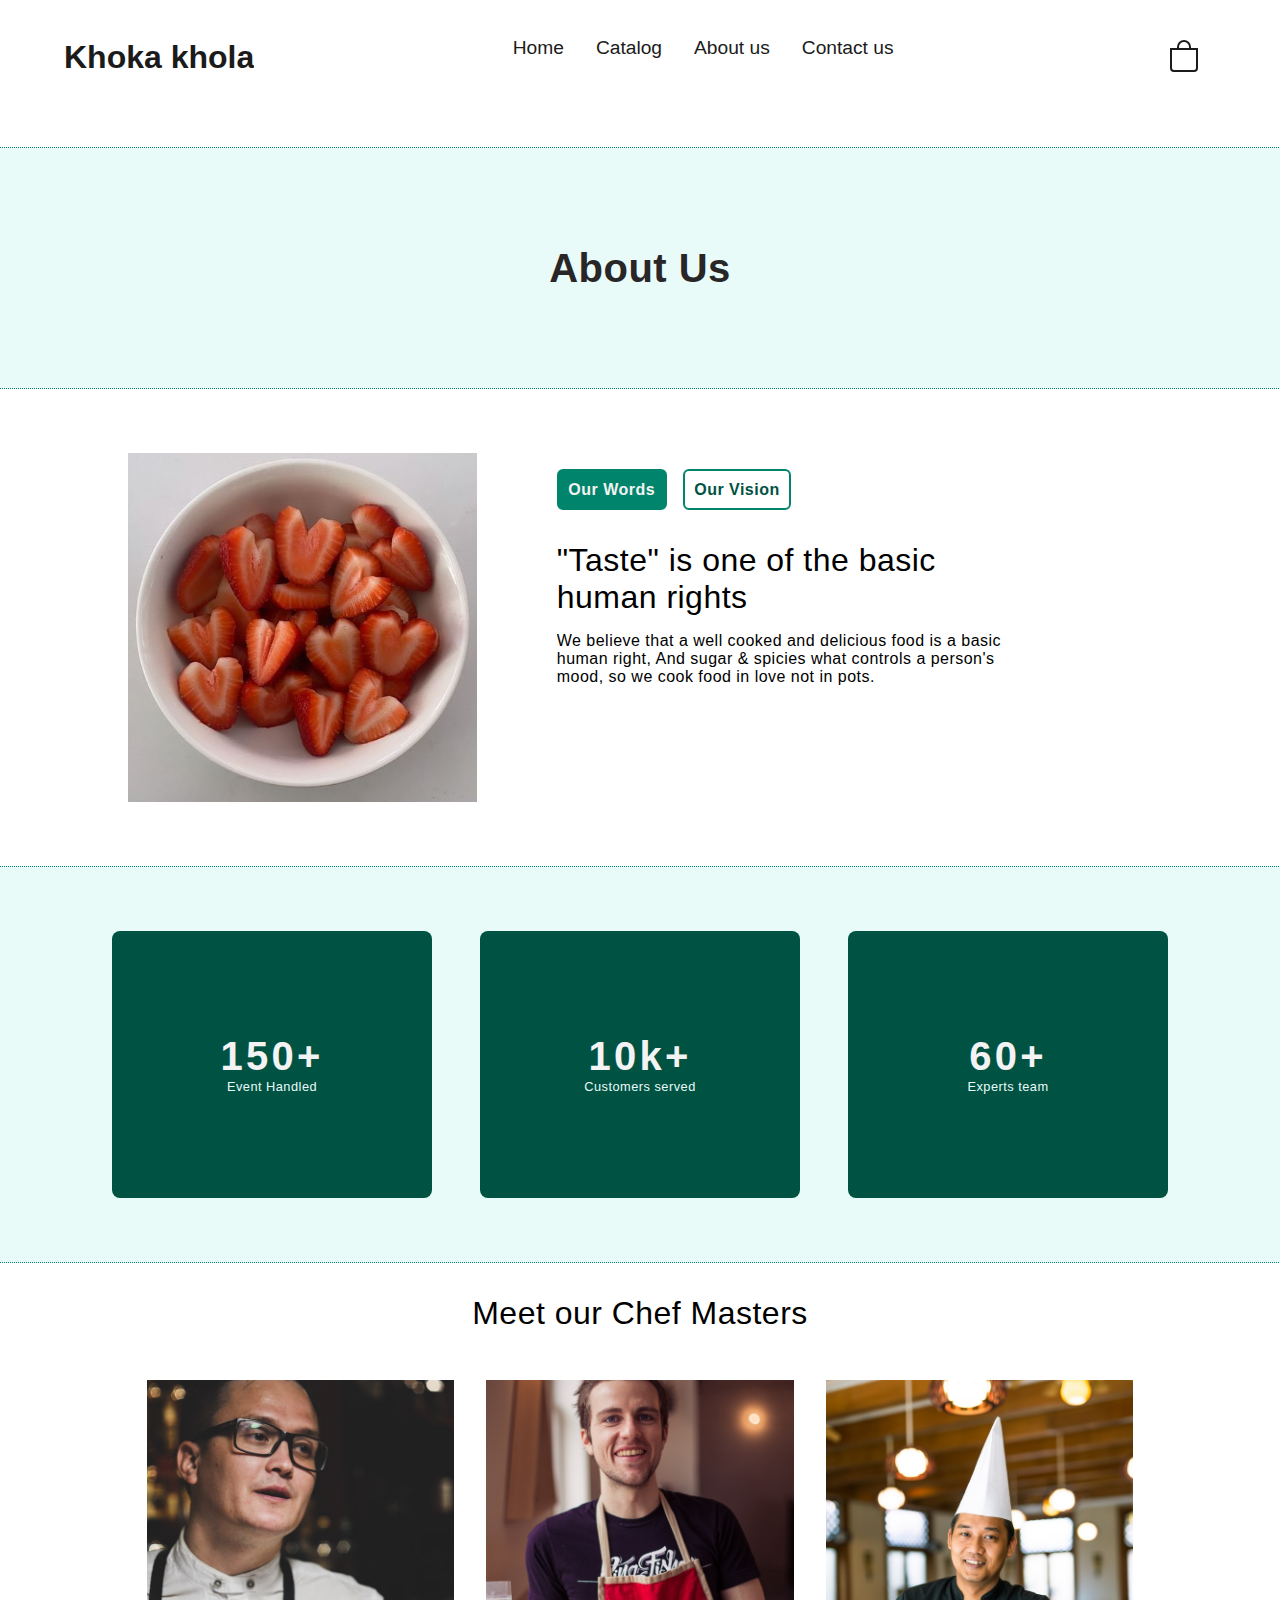
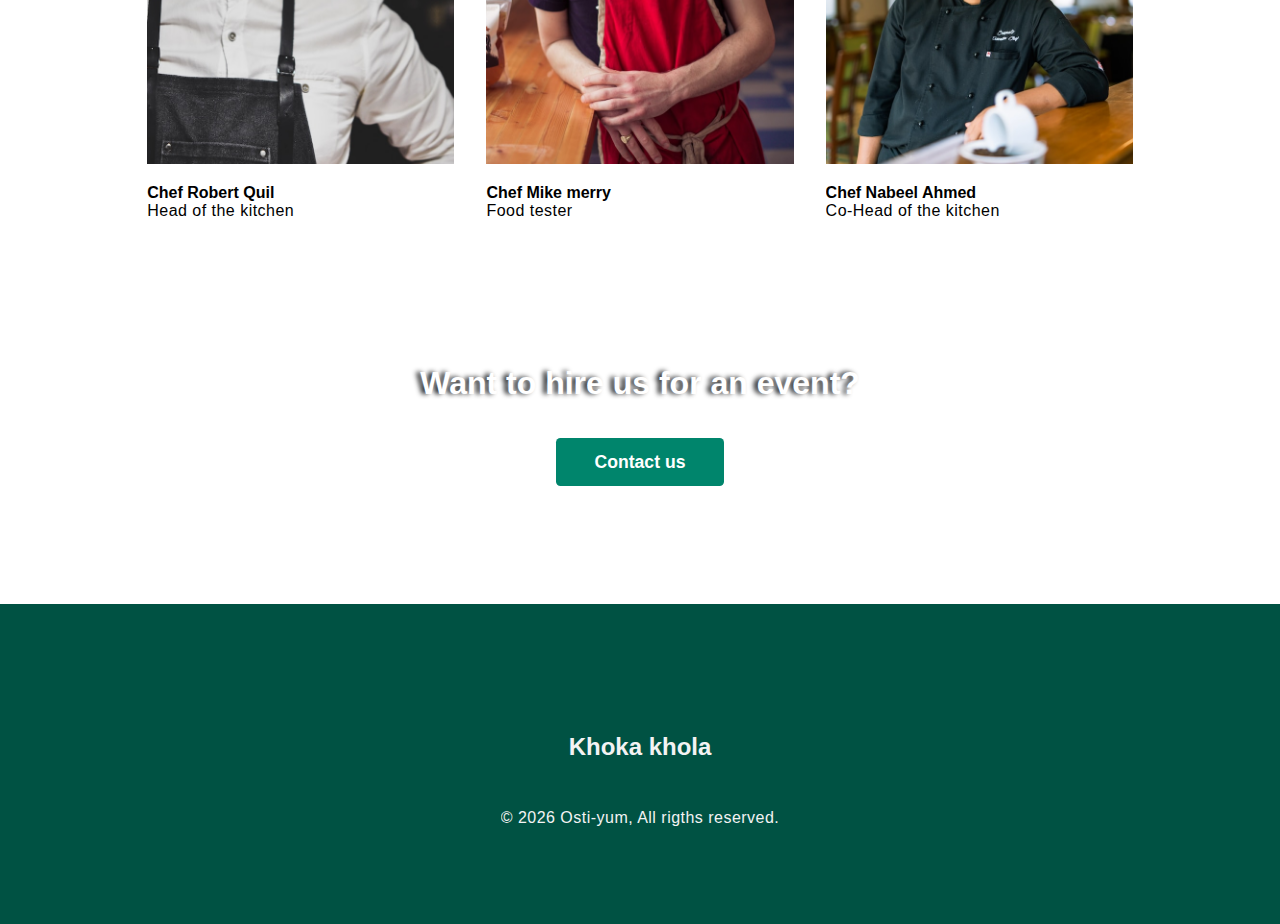
<file: Osti-yum-master/About-us/index.html>
<!DOCTYPE html>
<html lang="en">
<head>
    <meta property="og:image" content="https://osti-yum.netlify.app/src/assets/straberry-heats.jpeg">
    <meta charset="UTF-8">
    <meta name="viewport" content="width=device-width, initial-scale=1.0">
    <title>About us</title>
    <link rel="shortcut icon" href="src/assets/plate-love-food.png" type="image/x-icon">
    <meta name="description" content="Explore our menu where each dish is a tale of flavor, a journey into gastronomic pleasure, Illuminating each dish with expertise. How do we craft such savory delights? Through meticulous selection">
    <meta property="og:image" content="src/assets/straberry-heats.jpeg" />
    <!-- makes it add to home screen (on mobiles) -->
    <meta name='mobile-web-app-capable' content='yes'>
    <meta name='apple-mobile-web-app-capable' content='yes'>
        <link rel="stylesheet" href="../src/css/style.css">
    <link rel="stylesheet" href="../src/css/about-us.css">
    <script defer src="../src/js/script.js"></script>
</head>
<body>
    <nav>
        <a href="../" class="nav-heading">
            <h1>
                Khoka khola
            </h1>
        </a>
        
        <div id="nav-link" class="nav-links ">
            <ul>
                <li><a href="../">Home</a></li>
                <li><a href="../catalog/">Catalog</a></li>
                <li><a href="">About us</a></li>
                <li><a href="../contact-us/">Contact us</a></li>
            </ul>
            
        </div>
        
        <div class="cart">
            <button>
                <a href="../cart/" role="not_link" class="clr-black">
                    <svg xmlns="http://www.w3.org/2000/svg" width="2rem" fill="currentColor" class="bi bi-bag" viewBox="0 0 16 16">
                        <path d="M8 1a2.5 2.5 0 0 1 2.5 2.5V4h-5v-.5A2.5 2.5 0 0 1 8 1m3.5 3v-.5a3.5 3.5 0 1 0-7 0V4H1v10a2 2 0 0 0 2 2h10a2 2 0 0 0 2-2V4zM2 5h12v9a1 1 0 0 1-1 1H3a1 1 0 0 1-1-1z"/>
                    </svg>
                </a>
            </button>
            <div class="nav-toggler">
                <button id="open-nav">
                    <svg xmlns="http://www.w3.org/2000/svg" width="2.3rem" fill="currentColor" class="bi bi-list" viewBox="0 0 16 16">
                        <path fill-rule="evenodd" d="M2.5 12a.5.5 0 0 1 .5-.5h10a.5.5 0 0 1 0 1H3a.5.5 0 0 1-.5-.5m0-4a.5.5 0 0 1 .5-.5h10a.5.5 0 0 1 0 1H3a.5.5 0 0 1-.5-.5m0-4a.5.5 0 0 1 .5-.5h10a.5.5 0 0 1 0 1H3a.5.5 0 0 1-.5-.5"/>
                    </svg>
                </button>
            </div>
        </div>
        
    </nav>

    <section class="sec-about-us">
        <div role="box" class="banner">
                <h1>About Us</h1>
        </div>

        <div role="box" class="our-mission">
            <img src="../src/assets/straberry-heats.jpeg" alt="">
            <div class="content">
                <div class="detail-boxes">
                    <p class="detail filled">Our Words</p>
                    <p class="detail">Our Vision</p>
                </div>
                <div class="txt">
                    <h1 class="light-heading">"Taste" is one of the basic human rights</h1>
                    <p>We believe that a well cooked and delicious food is a basic human right, And sugar & spicies what controls a person's mood, so we cook food in love not in pots.</p>
                </div>
            </div>
        </div>

        <div class="achivements" role="box">
            <div class="achivement-con">
                <div class="achivement">
                    <h1>150+</h1>
                    <p>Event Handled</p>
                </div>
                <div class="achivement">
                    <h1>10k+</h1>
                    <p>Customers served</p>
                </div>
                <div class="achivement">
                    <h1>60+</h1>
                    <p>Experts team</p>
                </div>
            </div>
        </div>

        <div class="meet-our-team-con">
            <div class="meet-our-team">
                <h1 class="light-heading cen">Meet our Chef Masters</h1>

                <div class="chefs-con">
                    <div class="chefs">
                        <img src="../src/assets/chef-3.jpg" alt="" class="memeber-img">
                        <div class="chef-context">
                            <h4 class="chef-name">
                                Chef Robert Quil
                            </h4>
                            <p class="chef-position">
                                Head of the kitchen
                            </p>
                        </div>
                    </div>
                    <div class="chefs">
                        <img src="../src/assets/chef-1.jpg" alt="" class="memeber-img">
                        <div class="chef-context">
                            <h4 class="chef-name">
                                Chef Mike merry
                            </h4>
                            <p class="chef-position">
                                Food tester
                            </p>
                        </div>
                    </div>
                    <div class="chefs">
                        <img src="../src/assets/chef-2.jpg" alt="" class="memeber-img">
                        <div class="chef-context">
                            <h4 class="chef-name">
                                Chef Nabeel Ahmed
                            </h4>
                            <p class="chef-position">
                                Co-Head of the kitchen
                            </p>
                        </div>
                    </div>
                </div>
            </div>
        </div>

        <div class="cta-last-banner" role="box">
            <h1 class="cen">Want to hire us for an event?</h1>
            <a href="../Contact-us/">Contact us</a>
        </div>
    </section>

    <footer>
        <div class="ftr-container">
            <div class="ftr-title"><h2 class="ftr-heading">Khoka khola</h2></div>
            <div class="copyright">
                <p>© <span id="year"></span> Osti-yum, All rigths reserved.
                </p>
            </div>
        </div>
    </footer>

    <div id="notify_con"></div>
</body>
</html>
</file>
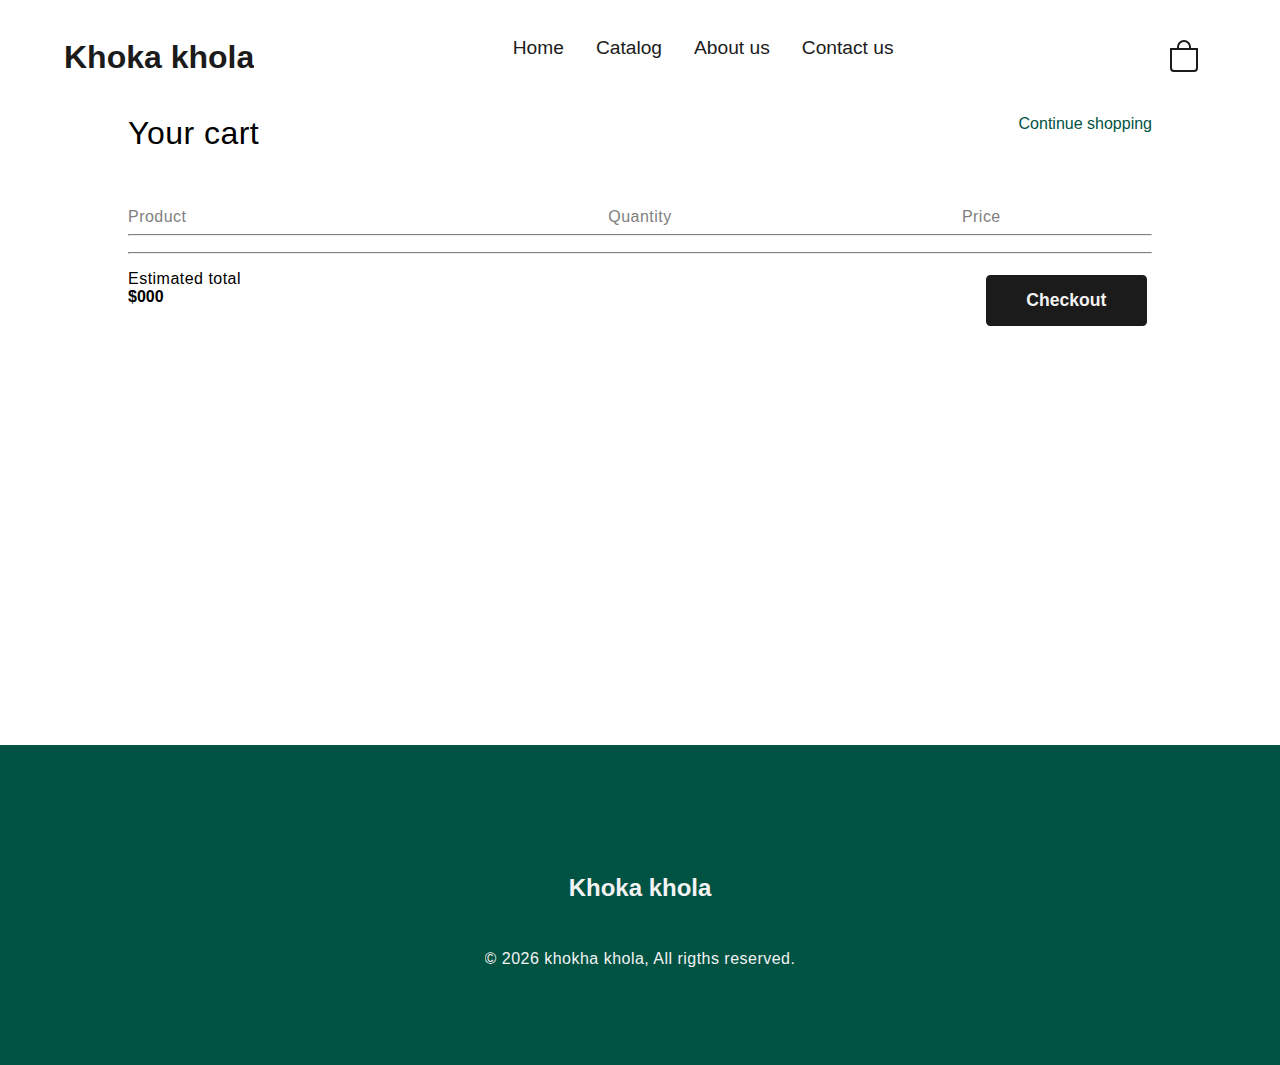
<file: Osti-yum-master/cart/index.html>
<!DOCTYPE html>
<html lang="en">
<head>
    <meta property="og:image" content="https://osti-yum.netlify.app/src/assets/straberry-heats.jpeg">
    <link rel="shortcut icon" href="src/assets/plate-love-food.png" type="image/x-icon">
    <meta name="description" content="Explore our menu where each dish is a tale of flavor, a journey into gastronomic pleasure, Illuminating each dish with expertise. How do we craft such savory delights? Through meticulous selection">
    <meta property="og:image" content="src/assets/straberry-heats.jpeg" />
    <!-- makes it add to home screen (on mobiles) -->
    <meta name='mobile-web-app-capable' content='yes'>
    <meta name='apple-mobile-web-app-capable' content='yes'>
        <meta charset="UTF-8">
    <meta name="viewport" content="width=device-width, initial-scale=1.0">
    <title>Cart</title>

    <link rel="stylesheet" href="../src/css/style.css">
    <link rel="stylesheet" href="../src/css/cart.css">

    <script defer src="../src/js/cart.js"></script>
    <script defer src="../src/js/script.js"></script>
</head>
<body>
    <nav>
        <a href="../" class="nav-heading">
            <h1>
                Khoka khola
            </h1>
        </a>
        
        <div id="nav-link" class="nav-links ">
            <ul>
                <li><a href="../">Home</a></li>
                <li><a href="../catalog/">Catalog</a></li>
                <li><a href="../About-us/">About us</a></li>
                <li><a href="../Contact-us/">Contact us</a></li>
            </ul>
            
        </div>
        
        <div class="cart">
            <button>
                <a href="" role="not_link" class="clr-black">
                    <svg xmlns="http://www.w3.org/2000/svg" width="2rem" fill="currentColor" class="bi bi-bag" viewBox="0 0 16 16">
                        <path d="M8 1a2.5 2.5 0 0 1 2.5 2.5V4h-5v-.5A2.5 2.5 0 0 1 8 1m3.5 3v-.5a3.5 3.5 0 1 0-7 0V4H1v10a2 2 0 0 0 2 2h10a2 2 0 0 0 2-2V4zM2 5h12v9a1 1 0 0 1-1 1H3a1 1 0 0 1-1-1z"/>
                    </svg>
                </a>
            </button>
            <div class="nav-toggler">
                <button id="open-nav">
                    <svg xmlns="http://www.w3.org/2000/svg" width="2.3rem" fill="currentColor" class="bi bi-list" viewBox="0 0 16 16">
                        <path fill-rule="evenodd" d="M2.5 12a.5.5 0 0 1 .5-.5h10a.5.5 0 0 1 0 1H3a.5.5 0 0 1-.5-.5m0-4a.5.5 0 0 1 .5-.5h10a.5.5 0 0 1 0 1H3a.5.5 0 0 1-.5-.5m0-4a.5.5 0 0 1 .5-.5h10a.5.5 0 0 1 0 1H3a.5.5 0 0 1-.5-.5"/>
                    </svg>
                </button>
            </div>
        </div>
        
    </nav>

    <section class="cart_sec">
        <div class="empty-cart none" id="empty_cart_sec">

        </div>

        <div class="cart-header-con"  id="product-cart">
            <div class="cart-header">
                <div class="heading">
                    <h1>Your cart</h1>

                    <a href="../catalog/">Continue shopping</a>
                </div>

                <div class="cart-table-header">
                    <div class="cart-table-column">
                        <p>Product</p> 
                    </div>

                    <div class="cart-table-column">
                        <p class="quantity-column">Quantity</p>
                    </div>

                    <div class="cart-table-column">
                        <p>Price</p>
                    </div>
                </div>
                <hr class="grey-line">
            </div>
            <div  class="products-con" id="products-con">

            </div>               
            <div class="cart-footer">
                <hr class="grey-line">

                <div class="cart-ftr-data">
                    
                    <div class="price">
                        <p>Estimated total</p>
                        <h4 id="total-price">$000</h4>
                    </div>
                    
                    <div class="check-out-btn">
                        <a href="../checkout/?src=cart" id="cart-checkout-btn">Checkout</a>
                    </div>
                </div>
            </div>
        </div>
    </section>

    <footer>
        <div class="ftr-container">
            <div class="ftr-title"><h2 class="ftr-heading">Khoka khola</h2></div>
            <div class="copyright">
                <p>© <span id="year"></span> khokha khola, All rigths reserved.
                </p>
            </div>
        </div>
    </footer>

    <div id="notify_con"></div>
</body>
</html>
</file>
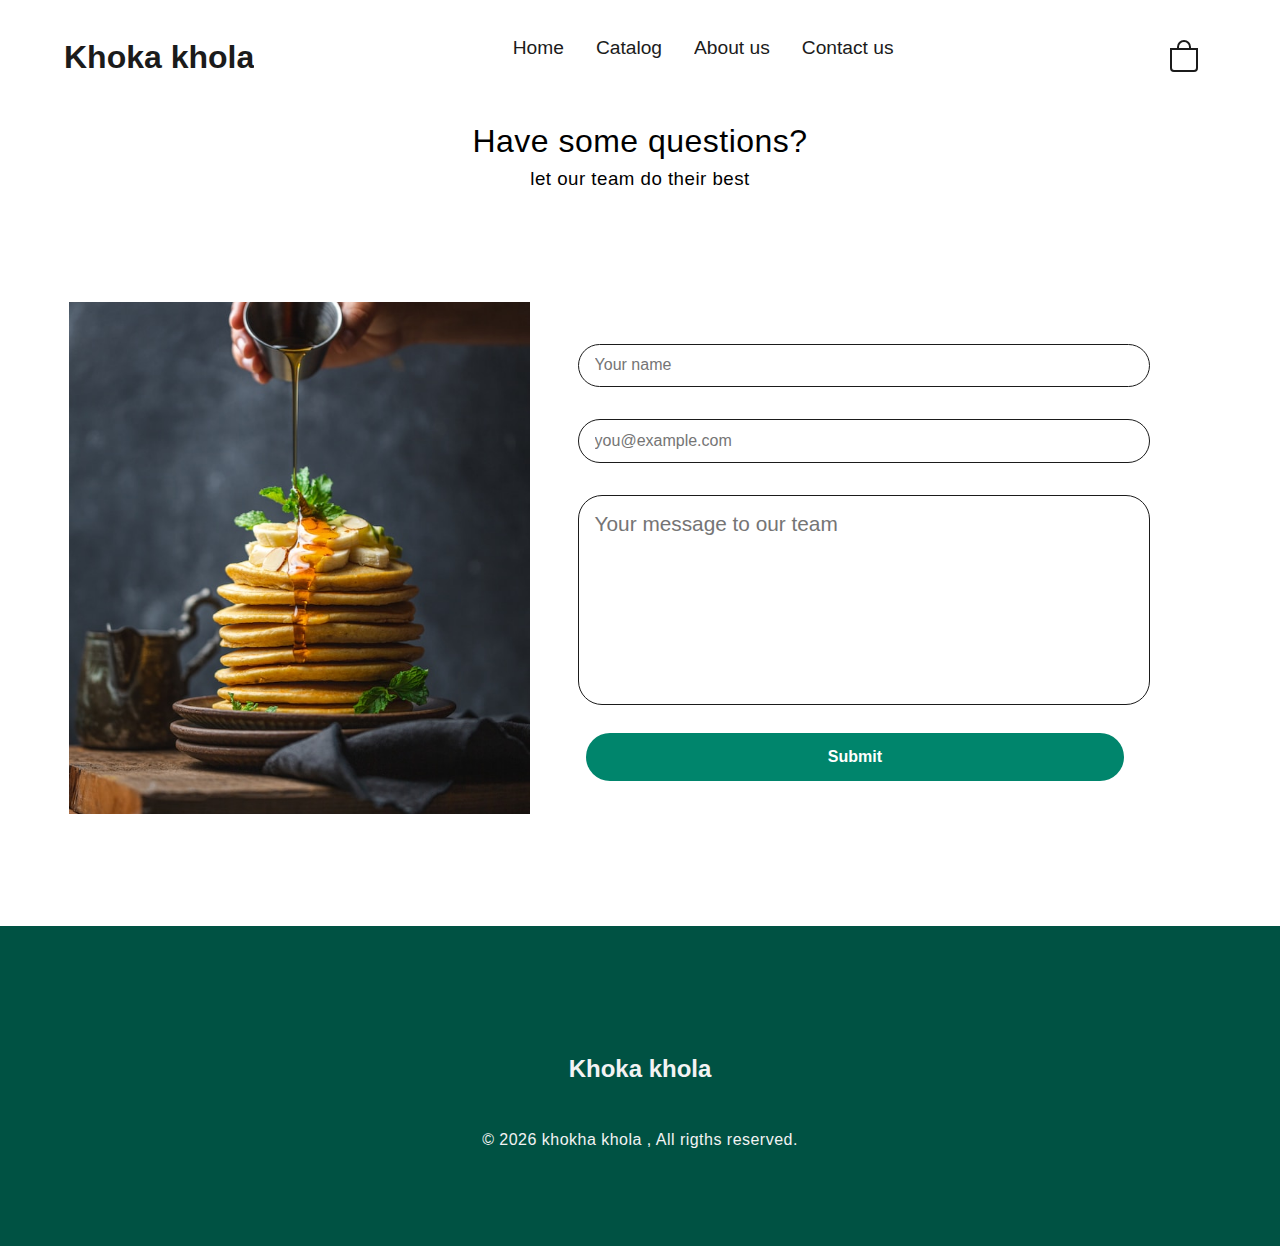
<file: Osti-yum-master/contact-us/index.html>
<!DOCTYPE html>
<html lang="en">
<head>
    <meta property="og:image" content="https://osti-yum.netlify.app/src/assets/straberry-heats.jpeg">
    <link rel="shortcut icon" href="src/assets/plate-love-food.png" type="image/x-icon">
    <meta name="description" content="Explore our menu where each dish is a tale of flavor, a journey into gastronomic pleasure, Illuminating each dish with expertise. How do we craft such savory delights? Through meticulous selection">
    <meta property="og:image" content="src/assets/straberry-heats.jpeg" />
    <!-- makes it add to home screen (on mobiles) -->
    <meta name='mobile-web-app-capable' content='yes'>
    <meta name='apple-mobile-web-app-capable' content='yes'>
    <meta charset="UTF-8">
    <meta name="viewport" content="width=device-width, initial-scale=1.0">
    <title>Contact us</title>

    <link rel="stylesheet" href="../src/css/style.css">
    <link rel="stylesheet" href="../src/css/contact-us.css">
    <script defer src="../src/js/script.js"></script>
    <script defer src="../src/js/contact-us.js"></script>
</head>
<body>
    <nav>
        <a href="../" class="nav-heading">
            <h1>
                Khoka khola
            </h1>
        </a>
        
        <div id="nav-link" class="nav-links ">
            <ul>
                <li><a href="../">Home</a></li>
                <li><a href="../catalog/">Catalog</a></li>
                <li><a href="../About-us/">About us</a></li>
                <li><a href="">Contact us</a></li>
            </ul>
            
        </div>
        
        <div class="cart">
            <button>
                <a href="../cart/" role="not_link" class="clr-black">
                    <svg xmlns="http://www.w3.org/2000/svg" width="2rem" fill="currentColor" class="bi bi-bag" viewBox="0 0 16 16">
                        <path d="M8 1a2.5 2.5 0 0 1 2.5 2.5V4h-5v-.5A2.5 2.5 0 0 1 8 1m3.5 3v-.5a3.5 3.5 0 1 0-7 0V4H1v10a2 2 0 0 0 2 2h10a2 2 0 0 0 2-2V4zM2 5h12v9a1 1 0 0 1-1 1H3a1 1 0 0 1-1-1z"/>
                    </svg>
                </a>
            </button>
            <div class="nav-toggler">
                <button id="open-nav">
                    <svg xmlns="http://www.w3.org/2000/svg" width="2.3rem" fill="currentColor" class="bi bi-list" viewBox="0 0 16 16">
                        <path fill-rule="evenodd" d="M2.5 12a.5.5 0 0 1 .5-.5h10a.5.5 0 0 1 0 1H3a.5.5 0 0 1-.5-.5m0-4a.5.5 0 0 1 .5-.5h10a.5.5 0 0 1 0 1H3a.5.5 0 0 1-.5-.5m0-4a.5.5 0 0 1 .5-.5h10a.5.5 0 0 1 0 1H3a.5.5 0 0 1-.5-.5"/>
                    </svg>
                </button>
            </div>
        </div>
        
    </nav>
        <div id="my-form-status"></div>
        <section class="contact-us-sec">
            <h1 class="light-heading cen">Have some questions?</h1>
            <h3 class="cen light-heading">let our team do their best</h3>
            <div class="container">
                <div class="img-con">
                    <img src="../src/assets/message-page-food.jpg" alt="">
                </div>
                <div class="inp-feilds">
                    <form action="https://api.web3forms.com/submit"
                    method="POST" id="form">
                        <input required placeholder="Your name" type="text" name="Name" id="name">
                        <input required placeholder="you@example.com" type="email" name="email" id="email">
                        <textarea required placeholder="Your message to our team" name="textarea" id="textarea" cols="30" rows="10"></textarea>

                        <input type="submit" value="Submit">
                    </form>
                </div>
            </div>

        </section>

        <button id="modal-con" class="">
            <div id="modal">
                <div class="modal-header">
                    <a id="x-close-modal">
                        <svg xmlns="http://www.w3.org/2000/svg" width="3rem"fill="currentColor" class="bi bi-x" viewBox="0 0 16 16">
                            <path d="M4.646 4.646a.5.5 0 0 1 .708 0L8 7.293l2.646-2.647a.5.5 0 0 1 .708.708L8.707 8l2.647 2.646a.5.5 0 0 1-.708.708L8 8.707l-2.646 2.647a.5.5 0 0 1-.708-.708L7.293 8 4.646 5.354a.5.5 0 0 1 0-.708"/>
                        </svg>
                    </a>
                </div>
                <div class="modal-content ">
                    <div class="modal-txt">
                        <h1 class="light-heading" id="modal-msg">Sent successfully</h1>
                    </div>
    
                    <div class="modal-figure">
                        <img id="modal-img" src="../src/assets/success-svgrepo-com.svg" alt="">
                    </div>
                </div>
            </div>

        </button>

    <footer>
        <div class="ftr-container">
            <div class="ftr-title"><h2 class="ftr-heading">Khoka khola</h2></div>
            <div class="copyright">
                <p>© <span id="year"></span> khokha khola , All rigths reserved.
                </p>
            </div>
        </div>
    </footer>

    <div id="notify_con"></div>
</body>
</html>
</file>
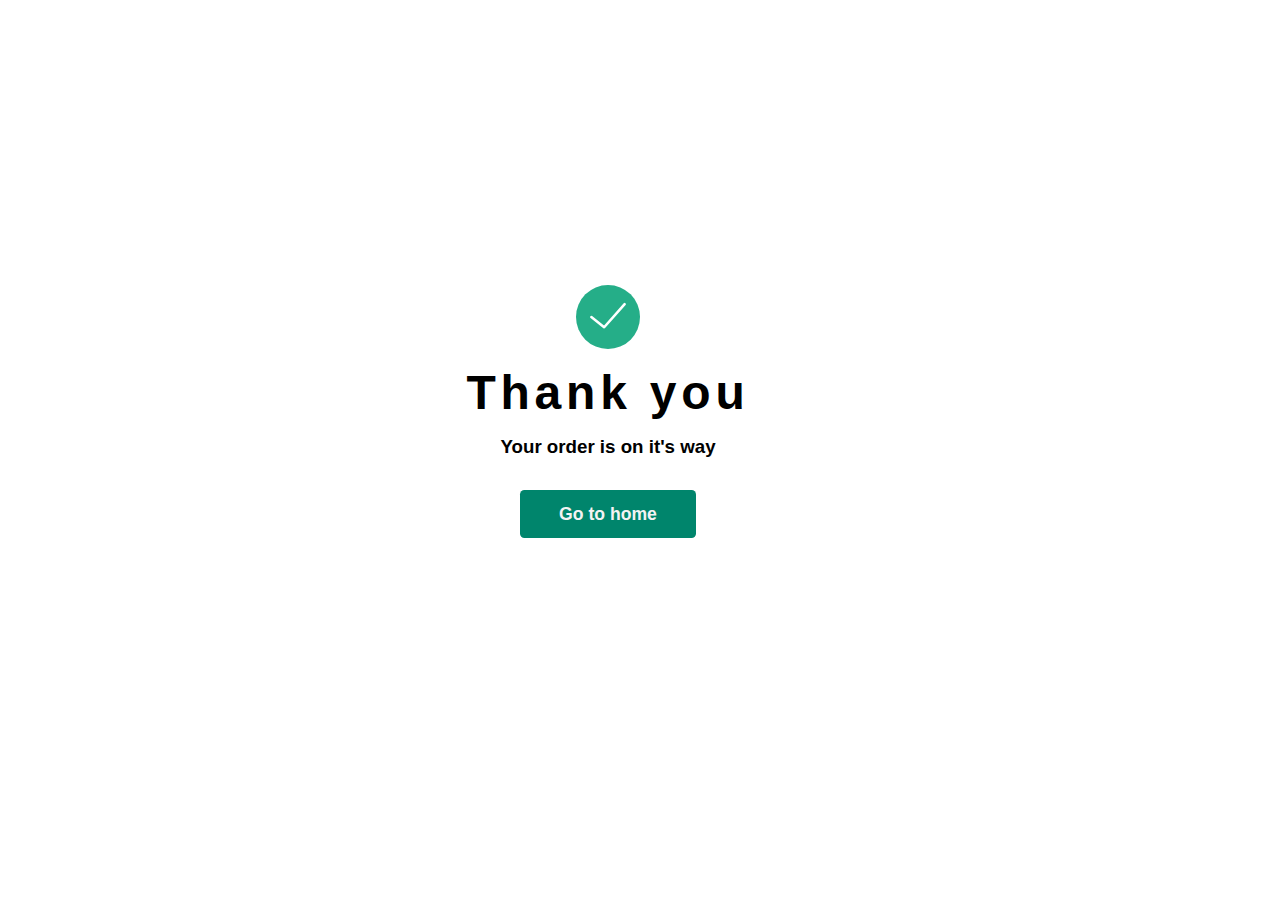
<file: Osti-yum-master/thankyou/index.html>
<!DOCTYPE html>
<html lang="en">
<head>
    <meta property="og:image" content="https://osti-yum.netlify.app/src/assets/straberry-heats.jpeg">
    <link rel="shortcut icon" href="src/assets/plate-love-food.png" type="image/x-icon">
<meta name="description" content="Explore our menu where each dish is a tale of flavor, a journey into gastronomic pleasure, Illuminating each dish with expertise. How do we craft such savory delights? Through meticulous selection">
<meta property="og:image" content="src/assets/straberry-heats.jpeg" />
<!-- makes it add to home screen (on mobiles) -->
<meta name='mobile-web-app-capable' content='yes'>
<meta name='apple-mobile-web-app-capable' content='yes'>
    <meta charset="UTF-8">
    <meta name="viewport" content="width=device-width, initial-scale=1.0">
    <title>Thank you for your purchase</title>
    <link rel="stylesheet" href="../src/css/thankyou.css">
    <link rel="stylesheet" href="../src/css/style.css">
</head>
<body>
    <div class="section">
        <div class="content-con">
            <div class="content">
                <img src="../src/assets/success-svgrepo-com.svg" alt="">
                <H1>Thank you</H1>    
                <h3>Your order is on it's way</h3>
                <a href="../">Go to home</a>
            </div>
        </div>
    </div>
</body>
</html>
</file>
<file: Osti-yum-master/src/css/style.css>
li {
  list-style-type: none;
}

* {
  max-width: 100vw !important;
  overflow-x: hidden !important;
  font-family: system-ui, -apple-system, BlinkMacSystemFont, "Segoe UI", Roboto, Oxygen, Ubuntu, Cantarell, "Open Sans", "Helvetica Neue", sans-serif;
}
* button {
  cursor: pointer;
}

.light-heading {
  font-weight: 400;
  letter-spacing: 0.03rem;
}

input::-webkit-outer-spin-button,
input::-webkit-inner-spin-button {
  -webkit-appearance: none;
  margin: 0;
}

a {
  text-decoration: none;
}

* {
  margin: 0;
  padding: 0;
  font-family: sans-serif;
  overflow-x: hidden;
  max-width: 100vw;
}

body {
  width: 100vw;
  max-width: 100vw;
  overflow-x: hidden;
  font-family: monospace;
}
body .notification-area {
  padding-top: 2rem;
  min-height: 4rem;
  width: 30%;
  min-width: 15rem;
  position: fixed;
  top: 10%;
  right: 0;
  display: flex;
  flex-direction: column;
  align-items: left;
  gap: 0.5rem;
}
body .notification-area .notification {
  display: flex;
  align-items: center;
  gap: 1rem;
  padding: 0.5rem 1rem;
  min-height: 4rem;
  border-radius: 6px;
  border-top-left-radius: 40px;
  border-bottom-left-radius: 40px;
  border: solid 2px #1b1b1b;
  background: hsl(169, 70%, 95%);
  box-shadow: rgba(0, 0, 0, 0.35) 0px 5px 15px;
}
body .notification-area .notification button {
  background: none;
  border: 1px solid #1b1b1b;
  font-size: 2rem;
  display: flex;
  align-items: center;
  border-radius: 50%;
}

.red-highlight {
  color: #A31308;
  font-weight: 550 !important;
  position: relative;
  text-decoration: underline;
}
.red-highlight::before {
  content: "Foodie-moodie Card";
  text-wrap: nowrap;
  text-align: left;
  overflow: hidden;
  color: white;
  min-height: 100%;
  width: 0; /* Set initial width to 0 */
  position: absolute;
  background: #A31308;
  transition: width 1s ease, background-color 0.5s ease;
}
.red-highlight:hover::before {
  width: 100%; /* Transition width to 100% on hover */
}

h1 {
  font-size: 2rem;
}

p {
  letter-spacing: 0.03rem;
  font-size: 1rem;
}

.cta-btn {
  display: flex;
  justify-content: space-between;
  flex-wrap: wrap;
}
.cta-btn button, .cta-btn a {
  border: none;
  padding: 0.75em 2.2em;
  border-radius: 0.25em;
  margin: 0.3rem;
  font-size: 1.1em;
  font-weight: 700;
  color: #1b1b1b;
  text-decoration: none;
}
.cta-btn button:first-child, .cta-btn a:first-child {
  text-decoration: none;
  background: hsl(169, 100%, 26%);
  color: white;
}
.cta-btn button:first-child:hover, .cta-btn a:first-child:hover {
  background: #005243;
}
.cta-btn button:first-child:focus, .cta-btn a:first-child:focus {
  outline: 0.125em solid #005243;
  outline-offset: 0.25em;
}
.cta-btn button:nth-child(2), .cta-btn a:nth-child(2) {
  background: none;
  border: 2px solid #1b1b1b;
}
.cta-btn button:nth-child(2):hover, .cta-btn a:nth-child(2):hover {
  background-color: #1b1b1b;
  color: #F3F3F3;
}
.cta-btn button:nth-child(2):active, .cta-btn a:nth-child(2):active {
  outline: 0.125em solid #1b1b1b;
  outline-offset: 0.25em;
}

.none {
  display: none !important;
}

a[role=not_link] {
  color: #1b1b1b;
  text-decoration: none;
}

.fixed-nav {
  z-index: 999;
  overflow: visible !important;
  position: fixed;
  top: 0;
  right: 0;
  left: 0;
  background: white;
}

nav {
  min-height: 2.6rem;
  max-width: 100vw;
  padding: 2.3rem 4rem;
  display: flex;
  width: 90vw;
  justify-content: space-between;
  transition: transform 0.5s ease;
}
nav .nav-heading {
  color: #1b1b1b;
  text-decoration: none;
  display: flex;
  align-items: center;
}
nav .nav-links ul {
  display: flex;
  flex-direction: row;
  gap: 2rem;
  align-items: center;
}
nav .nav-links ul button {
  display: none;
}
nav .nav-links ul a {
  text-decoration: none;
  color: #1b1b1b;
  font-size: 1.2rem;
}
nav .cart {
  display: flex;
  gap: 1.5rem;
  flex-direction: row;
  padding: 0 1rem;
}
nav .cart button {
  background: none;
  border: none;
}
nav .nav-toggler {
  display: none;
}

@media (max-width: 780px) {
  .nav-links {
    display: none;
  }
  .nav-links ul {
    z-index: 999;
    display: flex;
    flex-direction: column !important;
    position: fixed;
    top: 0;
    right: 0;
    padding: 24vh 0;
    min-height: 100vh !important;
    min-width: 25%;
    min-width: 15rem;
    align-items: center;
    background-color: hsl(169, 70%, 95%);
    box-shadow: rgba(0, 0, 0, 0.24) 0px 3px 8px;
  }
  .nav-links ul button {
    border: none;
    background: none;
    display: block !important;
    position: fixed;
    top: 5%;
    right: 5%;
  }
  .nav-toggler {
    display: flex !important;
    align-items: center;
    transform: translate(0);
    z-index: 999 !important;
  }
  nav {
    padding: 1.7rem;
  }
}
.visible-nav {
  display: block !important;
  z-index: 999;
}

.title-heading {
  margin: 3.5rem 0;
  font-size: 2rem;
  color: #005243;
}

.cen {
  text-align: center;
}

section {
  width: 100vw;
}

.sec-1 {
  min-height: 75vh !important;
  display: flex;
  align-items: center;
  overflow: hidden;
}
.sec-1 .txt {
  margin-left: 5%;
  width: 40%;
  display: flex;
  flex-direction: column;
  gap: 1rem;
  overflow: hidden;
  padding: 1rem;
}
.sec-1 .txt h1 {
  color: #005243;
}
.sec-1 .img-container {
  width: 60%;
  display: flex;
  justify-content: center;
  align-items: center;
}
.sec-1 .img-container img {
  width: 85%;
}

@media (max-width: 780px) {
  .sec-1 {
    justify-content: center;
    min-height: 100vh;
    flex-wrap: wrap;
  }
  .sec-1 .txt {
    width: 80%;
  }
  .sec-1 .img-container {
    width: 100%;
  }
  .sec-1 .img-container img {
    width: 90%;
  }
  .sec-3 .m-p-heading {
    margin: 4rem 1rem;
  }
  .sec-3 .container {
    width: 100%;
    width: 100%;
    flex-direction: column;
  }
  .sec-3 .container .textarea, .sec-3 .container .img {
    width: 80% !important;
  }
  .sec-3 .container .textarea h1, .sec-3 .container .img h1 {
    margin: 1rem 0;
  }
}
.sec-2 {
  min-height: 100vh;
  background: hsl(169, 70%, 95%);
}
.sec-2 .big-flex-group {
  display: flex;
  width: 100%;
  justify-content: space-evenly;
  flex-wrap: wrap;
}
.sec-2 .big-flex-group .product {
  background: none;
  border: none;
  text-align: left;
  margin: 3rem 0;
  width: 40%;
}
.sec-2 .big-flex-group .product .textarea h2, .sec-2 .big-flex-group .product .textarea p {
  margin: 1rem 0;
}
.sec-2 .big-flex-group .product img {
  width: 100%;
  object-fit: cover;
}

@media (max-width: 570px) {
  .sec-2 .product {
    width: 90vw !important;
  }
  .cta-btn button {
    padding: 0.75em 2em !important;
  }
}
.sec-3 {
  min-height: 100vh;
}
.sec-3 .container {
  display: flex;
  width: 100%;
  justify-content: center;
  align-items: center;
  padding-top: 8rem;
}
.sec-3 .container .textarea {
  min-height: 80%;
  width: 40%;
  display: flex;
  flex-direction: column;
  justify-content: left;
}
.sec-3 .container .textarea h2 {
  margin: 1rem 0;
}
.sec-3 .container .img {
  display: flex;
  justify-content: right;
  width: 50%;
}
.sec-3 .container .img img {
  width: 80%;
}

.sec-4 {
  background: hsl(169, 70%, 95%);
  min-height: 100vh;
  display: grid;
  place-items: center;
}
.sec-4 .sec-4-inner-con {
  min-height: 70% !important;
  display: flex;
  align-items: center;
}
.sec-4 .sec-4-inner-con .img-collage {
  margin-bottom: 4rem;
  width: 50%;
  display: flex;
  flex-direction: column;
  justify-content: right;
}
.sec-4 .sec-4-inner-con .img-collage .column {
  width: 100%;
  display: flex;
  justify-content: center;
}
.sec-4 .sec-4-inner-con .img-collage img {
  min-width: 10rem;
  margin: 1rem;
  aspect-ratio: 1/1;
  width: 30%;
}
.sec-4 .sec-4-inner-con .txt {
  min-height: 100%;
}

@media (max-width: 780px) {
  .sec-3 .container .img {
    margin: 4rem 0;
    justify-content: center !important;
  }
  .sec-4 {
    min-height: 80vh;
    display: grid;
    align-items: center;
    justify-content: center;
  }
  .sec-4 .sec-4-inner-con {
    flex-wrap: wrap;
    justify-content: center;
  }
  .sec-4 .txt {
    margin-bottom: 4rem;
    width: 90%;
  }
  .img-collage {
    align-items: center;
    width: 100% !important;
  }
  .sec-5 {
    flex-direction: column-reverse;
  }
  .sec-5 .txt {
    width: 90% !important;
  }
  .sec-5 img {
    min-height: 30rem !important;
  }
  img {
    width: 90% !important;
  }
}
.sec-5 {
  width: 100vw;
  min-height: 80vh;
  min-height: 40rem;
  display: flex;
  justify-content: space-evenly;
  align-items: center;
}
.sec-5 img {
  user-select: none;
  margin: 2rem 0;
  min-height: 70%;
  min-height: 35rem;
  object-fit: cover;
}
.sec-5 .txt {
  width: 50%;
  display: flex;
  flex-direction: column;
  align-items: center;
}
.sec-5 .txt .how-to-get {
  width: 70%;
  padding: 2rem !important;
}
.sec-5 .txt .how-to-get .mini-heading {
  font-weight: 550;
  margin: 2rem 0 !important;
}
.sec-5 .txt .link-con {
  margin: 3rem 0;
  display: flex;
  justify-content: center;
}
.sec-5 .txt .link-con a {
  font-weight: 550;
  display: flex;
  align-items: center;
  min-height: 3rem;
  padding: 0.5rem 1rem;
  border-radius: 6px;
  text-decoration: none;
  background: hsl(169, 100%, 26%);
  color: white;
}
.sec-5 .txt .link-con a:hover {
  background: #005243;
}

footer {
  width: 100vw;
  min-height: 20rem !important;
  background: #005243;
  display: grid;
  place-items: center;
}
footer .ftr-container {
  width: 100%;
  min-height: 70%;
  display: flex;
  flex-direction: column;
  justify-content: center;
  color: #F3F3F3;
}
footer .ftr-container .ftr-title {
  margin: 2rem 0;
  text-align: center;
  justify-content: center;
}
footer .ftr-container .copyright {
  margin: 1rem 0 0 0;
  display: flex;
  justify-content: center;
}
footer .ftr-container .ftr-links {
  justify-content: center;
  margin: 0.3rem 0;
  display: flex;
  width: 100%;
  gap: 1rem;
  flex-wrap: wrap;
}
footer .ftr-container .ftr-links a {
  color: #F3F3F3;
}

/*# sourceMappingURL=style.css.map */
</file>
<file: Osti-yum-master/src/css/about-us.css>
li {
  list-style-type: none;
}

* {
  max-width: 100vw !important;
  overflow-x: hidden !important;
}
* button {
  cursor: pointer;
}

.light-heading {
  font-weight: 400;
  letter-spacing: 0.03rem;
}

.sec-about-us {
  min-height: 100vh;
  width: 100vw !important;
  max-width: 100vw;
  display: flex;
  align-items: center;
  flex-direction: column;
}
.sec-about-us div[role=box] {
  margin: 2rem 0;
}
.sec-about-us .banner, .sec-about-us .achivements {
  background-color: hsl(169, 70%, 95%);
  border: dotted 1px hsl(169, 100%, 26%);
  width: 100%;
  min-height: 15rem;
  display: flex;
  align-items: center;
  justify-content: center;
  gap: 10%;
}
.sec-about-us .banner h1, .sec-about-us .achivements h1 {
  letter-spacing: 0.03rem;
  font-size: 2.5rem;
  color: #282627;
}
.sec-about-us .our-mission {
  overflow-y: visible;
  height: 40%;
  min-height: 20rem;
  display: flex;
  justify-content: space-between;
  width: 80%;
  gap: 5rem;
}
.sec-about-us .our-mission img {
  height: 100%;
  min-width: 20rem;
  aspect-ratio: 1/1;
  object-fit: cover;
}
.sec-about-us .our-mission .content {
  width: 80%;
  min-height: 100%;
}
.sec-about-us .our-mission .content .detail-boxes {
  display: flex;
  align-items: center;
  gap: 1rem;
  margin: 1rem 0;
}
.sec-about-us .our-mission .content .detail-boxes .detail {
  padding: 0.6rem;
  display: inline;
  border: solid 2px hsl(169, 100%, 26%);
  border-radius: 6px;
  font-weight: 550;
  color: #005243;
  transition: all 0.4s ease;
}
.sec-about-us .our-mission .content .detail-boxes .detail:hover {
  color: #F3F3F3;
  background-color: hsl(169, 100%, 26%);
}
.sec-about-us .our-mission .content .detail-boxes .filled {
  color: #F3F3F3;
  background: hsl(169, 100%, 26%);
}
.sec-about-us .our-mission .content .txt {
  width: 80%;
  padding: 0.5rem 0;
}
.sec-about-us .our-mission .content .txt p, .sec-about-us .our-mission .content .txt h1 {
  padding: 0.5rem 0;
}
.sec-about-us .achivements .achivement-con {
  width: 100%;
  display: flex;
  justify-content: center;
  gap: 3rem;
  flex-wrap: wrap;
  margin: 4rem 0;
}
.sec-about-us .achivements .achivement-con .achivement {
  background: #005243;
  min-width: 20rem;
  aspect-ratio: 1.2/1;
  border-radius: 8px;
  display: flex;
  flex-direction: column;
  align-items: center;
  justify-content: center;
}
.sec-about-us .achivements .achivement-con .achivement h1 {
  color: #F3F3F3;
  letter-spacing: 0.2rem;
  font-family: Arial, Helvetica, sans-serif;
}
.sec-about-us .achivements .achivement-con .achivement p {
  font-size: 0.8rem;
  color: hsl(169, 70%, 95%);
}
.sec-about-us .meet-our-team-con {
  width: 100%;
  display: flex;
  justify-content: center;
}
.sec-about-us .meet-our-team-con .meet-our-team {
  width: 80%;
}
.sec-about-us .meet-our-team-con .meet-our-team .chefs-con {
  margin: 2rem 0;
  width: 100%;
  display: flex;
  justify-content: center;
  gap: 2rem;
  flex-wrap: wrap;
}
.sec-about-us .meet-our-team-con .meet-our-team .chefs-con .chefs {
  width: 30%;
  max-width: 20rem !important;
}
.sec-about-us .meet-our-team-con .meet-our-team .chefs-con .chefs img {
  margin: 1rem 0;
  aspect-ratio: 4/5;
  width: 100%;
  object-fit: cover;
}
.sec-about-us .cta-last-banner {
  color: white;
  display: flex;
  flex-direction: column;
  justify-content: center;
  align-items: center;
  gap: 2rem;
  width: 80%;
  height: 18rem;
  background-repeat: no-repeat;
  background-size: cover;
  background-image: url("https://i.pinimg.com/564x/9a/73/8c/9a738cd551e8784a04b06a4cdf8c7cdf.jpg");
}
.sec-about-us .cta-last-banner h1 {
  width: 95%;
  font-size: 2rem;
  font-weight: 660;
  text-shadow: -4px 0px 5px #1b1b1b;
}
.sec-about-us .cta-last-banner a {
  padding: 0.75em 2.2em;
  border-radius: 0.25em;
  margin: 0.3rem;
  font-size: 1.1em;
  font-weight: 700;
  text-decoration: none;
  background: hsl(169, 100%, 26%);
  color: white !important;
}
.sec-about-us .cta-last-banner a:hover {
  background: #005243;
}

@media (max-width: 1024px) {
  .our-mission {
    width: 98% !important;
  }
  .our-mission .content {
    width: 90%;
  }
  .meet-our-team {
    width: 90% !important;
  }
  .meet-our-team .chefs-con {
    width: 100% !important;
  }
  .meet-our-team .chefs-con .chefs {
    width: 90% !important;
  }
}
@media (max-width: 780px) {
  .our-mission {
    width: 100%;
    flex-wrap: wrap;
    justify-content: space-around !important;
    padding: 1rem;
  }
  .content {
    width: 100% !important;
    padding: 1rem;
  }
  .content .txt {
    width: 100% !important;
  }
}

/*# sourceMappingURL=about-us.css.map */
</file>
<file: Osti-yum-master/src/css/cart.css>
li {
  list-style-type: none;
}

* {
  max-width: 100vw !important;
  overflow-x: hidden !important;
}
* button {
  cursor: pointer;
}

.grey-line {
  border-top: 1px solid grey !important;
}

.cart_sec {
  max-width: 100vw !important;
  min-height: 70vh;
  display: flex;
  justify-content: center;
}
.cart_sec .empty-cart {
  width: 100%;
  height: 70%;
}
.cart_sec .empty-cart .cart-illustration {
  width: 100%;
  display: flex;
  justify-content: center;
}
.cart_sec .empty-cart .cart-illustration img {
  min-height: 30vh;
  width: 90%;
  max-width: 20rem !important;
  aspect-ratio: 1/1;
  object-fit: cover;
}
.cart_sec .empty-cart h1 {
  font-weight: 400;
  text-align: center;
  margin: 1.5rem 0;
}
.cart_sec .empty-cart .cart-cta-btn {
  display: flex;
  justify-content: center;
  flex-wrap: wrap;
}
.cart_sec .empty-cart .cart-cta-btn button, .cart_sec .empty-cart .cart-cta-btn a {
  border: none;
  padding: 0.75em 2.2em;
  border-radius: 0.25em;
  margin: 0.3rem;
  font-size: 1.1em;
  font-weight: 700;
}
.cart_sec .empty-cart .cart-cta-btn button:first-child, .cart_sec .empty-cart .cart-cta-btn a:first-child {
  text-decoration: none;
  color: #1b1b1b;
  background: none;
  border: 2px solid #1b1b1b;
}
.cart_sec .empty-cart .cart-cta-btn button:first-child:hover, .cart_sec .empty-cart .cart-cta-btn a:first-child:hover {
  background-color: #1b1b1b;
  color: #F3F3F3;
}
.cart_sec .empty-cart .cart-cta-btn button:first-child:active, .cart_sec .empty-cart .cart-cta-btn a:first-child:active {
  outline: 0.125em solid #1b1b1b;
  outline-offset: 0.25em;
}
.cart_sec .cart-header-con, .cart_sec .products-con {
  width: 100%;
  display: flex;
  flex-direction: column;
  align-items: center;
}
.cart_sec .cart-header-con .cart-header, .cart_sec .products-con .cart-header {
  width: 80%;
}
.cart_sec .cart-header-con .cart-header .heading, .cart_sec .products-con .cart-header .heading {
  width: 100%;
  display: flex;
  justify-content: space-between;
  margin-bottom: 3.5rem;
}
.cart_sec .cart-header-con .cart-header .heading h1, .cart_sec .products-con .cart-header .heading h1 {
  font-weight: 400;
  letter-spacing: 0.03rem;
}
.cart_sec .cart-header-con .cart-header .heading a, .cart_sec .products-con .cart-header .heading a {
  color: hsl(169, 100%, 16%);
}
.cart_sec .cart-header-con .cart-header .cart-table-header, .cart_sec .products-con .cart-header .cart-table-header {
  width: 100%;
  display: flex;
  justify-content: center !important;
  margin: 0 0 0.5rem 0;
}
.cart_sec .cart-header-con .cart-header .cart-table-header .cart-table-column, .cart_sec .products-con .cart-header .cart-table-header .cart-table-column {
  color: grey;
  width: 40% !important;
  display: flex;
  justify-content: center;
}
.cart_sec .cart-header-con .cart-header .cart-table-header :first-child, .cart_sec .products-con .cart-header .cart-table-header :first-child {
  justify-content: left !important;
}
.cart_sec .cart-header-con .cart-product, .cart_sec .products-con .cart-product {
  margin: 1rem 0;
  display: flex;
  justify-content: space-between;
  width: 80%;
}
.cart_sec .cart-header-con .cart-product .all-product-data, .cart_sec .products-con .cart-product .all-product-data {
  width: 65%;
  display: flex;
  justify-content: left;
}
.cart_sec .cart-header-con .cart-product .all-product-data .product-data, .cart_sec .products-con .cart-product .all-product-data .product-data {
  display: flex;
  justify-content: space-between;
  align-items: center;
  width: 90%;
  gap: 0.3rem;
}
.cart_sec .cart-header-con .cart-product .all-product-data .product_img, .cart_sec .products-con .cart-product .all-product-data .product_img {
  width: 50%;
  min-width: 9rem;
}
.cart_sec .cart-header-con .cart-product .all-product-data .product_img img, .cart_sec .products-con .cart-product .all-product-data .product_img img {
  width: 80%;
  aspect-ratio: 1/1;
  object-fit: cover;
}
.cart_sec .cart-header-con .cart-product .product-quantity, .cart_sec .products-con .cart-product .product-quantity {
  display: flex;
  width: 10rem;
}
.cart_sec .cart-header-con .cart-product .product-quantity .product-remove-con, .cart_sec .products-con .cart-product .product-quantity .product-remove-con {
  padding: 1.5rem 0;
}
.cart_sec .cart-header-con .cart-product .product-quantity .product-remove-con .product-remove-btn, .cart_sec .products-con .cart-product .product-quantity .product-remove-con .product-remove-btn {
  background: none;
  border: none;
  height: 4rem;
  min-width: 1.4rem;
  overflow-y: hidden;
}
.cart_sec .cart-header-con .cart-product .product-quantity .product-remove-con .product-remove-btn img, .cart_sec .products-con .cart-product .product-quantity .product-remove-con .product-remove-btn img {
  margin: 1rem 0;
  width: 1.4rem;
  aspect-ratio: 1.1;
}
.cart_sec .cart-header-con .cart-product .product-quantity .quantity-con, .cart_sec .products-con .cart-product .product-quantity .quantity-con {
  max-width: 6.5rem !important;
  padding: 1rem 0;
}
.cart_sec .cart-header-con .cart-product .product-quantity .quantity-con quantity-input, .cart_sec .products-con .cart-product .product-quantity .quantity-con quantity-input {
  display: flex;
  height: 3rem;
  width: 35%;
  min-width: 6rem;
  border: 1.5px solid #1b1b1b;
  margin: 0.5rem 0;
}
.cart_sec .cart-header-con .cart-product .product-quantity .quantity-con quantity-input button, .cart_sec .cart-header-con .cart-product .product-quantity .quantity-con quantity-input input, .cart_sec .products-con .cart-product .product-quantity .quantity-con quantity-input button, .cart_sec .products-con .cart-product .product-quantity .quantity-con quantity-input input {
  aspect-ratio: 1/1;
  border: none;
  background: none;
  font-size: 1rem;
  text-align: center;
}
.cart_sec .cart-header-con .cart-product .product-quantity .quantity-con quantity-input button, .cart_sec .products-con .cart-product .product-quantity .quantity-con quantity-input button {
  transition: 0.2s;
  font-size: 1.3rem;
}
.cart_sec .cart-header-con .cart-product .product-quantity .quantity-con quantity-input button:active, .cart_sec .products-con .cart-product .product-quantity .quantity-con quantity-input button:active {
  background: #C6E0FF;
}
.cart_sec .cart-header-con .cart-product .product-quantity .quantity-con quantity-input input::-webkit-inner-spin-button, .cart_sec .cart-header-con .cart-product .product-quantity .quantity-con quantity-input input::-webkit-outer-spin-button, .cart_sec .products-con .cart-product .product-quantity .quantity-con quantity-input input::-webkit-inner-spin-button, .cart_sec .products-con .cart-product .product-quantity .quantity-con quantity-input input::-webkit-outer-spin-button {
  -webkit-appearance: none;
}
.cart_sec .cart-header-con .cart-product .product-quantity .quantity-con quantity-input input:focus-visible, .cart_sec .products-con .cart-product .product-quantity .quantity-con quantity-input input:focus-visible {
  outline: none;
  box-shadow: rgba(0, 0, 0, 0.07) 0px 1px 2px, rgba(0, 0, 0, 0.07) 0px 2px 4px, rgba(0, 0, 0, 0.07) 0px 4px 8px, rgba(0, 0, 0, 0.07) 0px 8px 16px, rgba(0, 0, 0, 0.07) 0px 16px 32px, rgba(0, 0, 0, 0.07) 0px 32px 64px;
}
.cart_sec .cart-header-con .cart-product .product-price, .cart_sec .products-con .cart-product .product-price {
  width: 18%;
  padding-top: 1.4rem;
  display: flex;
  height: 65%;
  align-items: center;
}
.cart_sec .cart-header-con .cart-footer, .cart_sec .products-con .cart-footer {
  width: 80%;
  margin: 1rem 0;
}
.cart_sec .cart-header-con .cart-footer .cart-ftr-data, .cart_sec .products-con .cart-footer .cart-ftr-data {
  width: 100%;
  display: flex;
  flex-direction: row;
  justify-content: space-between;
  margin: 1rem 0;
}
.cart_sec .cart-header-con .cart-footer .cart-ftr-data .price, .cart_sec .products-con .cart-footer .cart-ftr-data .price {
  justify-content: center;
}
.cart_sec .cart-header-con .cart-footer .cart-ftr-data .price h1, .cart_sec .products-con .cart-footer .cart-ftr-data .price h1 {
  margin: 1rem 0;
}
.cart_sec .cart-header-con .cart-footer .check-out-btn, .cart_sec .products-con .cart-footer .check-out-btn {
  display: flex;
  justify-content: right;
}
.cart_sec .cart-header-con .cart-footer .check-out-btn button, .cart_sec .cart-header-con .cart-footer .check-out-btn a, .cart_sec .products-con .cart-footer .check-out-btn button, .cart_sec .products-con .cart-footer .check-out-btn a {
  padding: 0.75em 2.2em;
  border-radius: 0.25em;
  margin: 0.3rem;
  font-size: 1.1em;
  font-weight: 700;
  background-color: #1b1b1b;
  color: #F3F3F3;
  border: 2px solid #1b1b1b;
}
.cart_sec .cart-header-con .cart-footer .check-out-btn button:hover, .cart_sec .cart-header-con .cart-footer .check-out-btn a:hover, .cart_sec .products-con .cart-footer .check-out-btn button:hover, .cart_sec .products-con .cart-footer .check-out-btn a:hover {
  background: none;
  color: #1b1b1b;
}
.cart_sec .cart-header-con .cart-footer .check-out-btn button:active, .cart_sec .cart-header-con .cart-footer .check-out-btn a:active, .cart_sec .products-con .cart-footer .check-out-btn button:active, .cart_sec .products-con .cart-footer .check-out-btn a:active {
  outline: 0.125em solid #1b1b1b;
  outline-offset: 0.25em;
}

@media (max-width: 780px) {
  .quantity-column {
    display: none;
  }
  .cart-header, .cart-product, .cart-footer {
    width: 90% !important;
  }
  .all-product-data {
    width: 90% !important;
  }
  .all-product-data .product-data {
    display: flex;
    flex-direction: column;
    align-items: normal !important;
  }
  .product-price {
    width: 20% !important;
  }
}
@media (max-width: 360px) {
  .product_img img {
    padding: 1rem 0;
  }
  .product-price {
    justify-content: center;
  }
  .product-quantity {
    flex-direction: column;
  }
  .product-quantity .product-remove-con {
    padding: 0 !important;
  }
  .product-quantity .product-remove-con .product-remove-btn {
    height: 1.4rem !important;
  }
  .product-quantity .product-remove-con .product-remove-btn img {
    margin: 0 !important;
  }
  .quantity-con {
    padding: 0 !important;
  }
  .product-remove-con .product-remove-btn {
    height: 3rem;
  }
}

/*# sourceMappingURL=cart.css.map */
</file>
<file: Osti-yum-master/src/css/contact-us.css>
li {
  list-style-type: none;
}

* {
  max-width: 100vw !important;
  overflow-x: hidden !important;
}
* button {
  cursor: pointer;
}

.light-heading {
  font-weight: 400;
  letter-spacing: 0.03rem;
}

* {
  max-width: 100vw !important;
  overflow-x: hidden;
}

.contact-us-sec {
  width: 100vw;
  display: flex;
  flex-direction: column;
  align-items: center;
}
.contact-us-sec h1, .contact-us-sec p {
  padding: 0.5rem 0;
}
.contact-us-sec .container {
  width: 90%;
  height: 90%;
  padding: 3rem 0;
  display: flex;
  justify-content: center;
  align-items: center;
  gap: 3rem;
}
.contact-us-sec .container .inp-feilds {
  width: 55%;
  height: 80%;
  margin: 2rem 0;
  display: flex;
  flex-direction: column;
  align-items: center;
}
.contact-us-sec .container .inp-feilds input[type=text], .contact-us-sec .container .inp-feilds input[type=email], .contact-us-sec .container .inp-feilds textarea, .contact-us-sec .container .inp-feilds input[type=submit] {
  height: 2.2rem;
  width: 85% !important;
  border-radius: 1.5rem;
  padding: 0.2rem 1rem;
  font-size: 1rem;
  margin: 1rem 0;
  border: solid 1px #1b1b1b;
  color: #1b1b1b;
}
.contact-us-sec .container .inp-feilds textarea {
  padding: 1rem;
  font-size: 1.3rem;
  resize: none;
  height: 11rem;
}
.contact-us-sec .container .inp-feilds input[type=submit] {
  border: none !important;
  font-weight: 550;
  height: 3rem;
  background: hsl(169, 100%, 26%);
  color: white;
  margin: 0.5rem;
}
.contact-us-sec .container .inp-feilds input[type=submit]:hover {
  background: hsl(169, 100%, 16%);
}
.contact-us-sec .container .inp-feilds input[type=submit]:focus {
  outline: 0.125em solid hsl(169, 100%, 16%);
  outline-offset: 0.25em;
}
.contact-us-sec .container .img-con {
  width: 40%;
  height: 80%;
  display: grid;
  place-items: center;
}
.contact-us-sec .container .img-con img {
  width: 100%;
  height: 80%;
  aspect-ratio: 9/16;
  object-fit: cover;
  max-height: 40rem;
}

@media (max-width: 780px) {
  .img-con {
    display: none !important;
  }
  .inp-feilds {
    width: 90% !important;
  }
}
.grid {
  display: grid !important;
}

#modal-con {
  height: 100vh;
  width: 100vw;
  position: fixed;
  top: 0;
  bottom: 0;
  z-index: 1000 !important;
  display: none;
  place-items: center;
  background: rgba(20, 19, 19, 0.44);
  box-shadow: 0 4px 30px rgba(0, 0, 0, 0.1);
  backdrop-filter: blur(0.3px);
  -webkit-backdrop-filter: blur(9.8px);
  outline: none;
}
#modal-con #modal {
  padding: 2rem 0;
  background: white;
  z-index: 1001 !important;
  width: clamp(20rem, 40%, 30rem);
  aspect-ratio: 1/1;
  border-radius: 12px;
}
#modal-con #modal .modal-header {
  margin: 1rem;
  display: flex;
  padding: 0 1rem;
  justify-content: right;
}
#modal-con #modal .modal-content {
  height: 70%;
  display: flex;
  flex-direction: column;
  align-items: center;
  justify-content: space-around;
  gap: 1rem;
}
#modal-con #modal .modal-content .modal-txt {
  color: #1b1b1b;
  display: flex;
}
#modal-con #modal .modal-content .modal-figure {
  width: 100%;
  display: grid;
  place-items: center;
}
#modal-con #modal .modal-content .modal-figure img {
  width: 50%;
}

/*# sourceMappingURL=contact-us.css.map */
</file>
<file: Osti-yum-master/src/css/thankyou.css>
li {
  list-style-type: none;
}

* {
  max-width: 100vw !important;
  overflow-x: hidden !important;
  font-family: system-ui, -apple-system, BlinkMacSystemFont, "Segoe UI", Roboto, Oxygen, Ubuntu, Cantarell, "Open Sans", "Helvetica Neue", sans-serif;
}
* button {
  cursor: pointer;
}

.light-heading {
  font-weight: 400;
  letter-spacing: 0.03rem;
}

input::-webkit-outer-spin-button,
input::-webkit-inner-spin-button {
  -webkit-appearance: none;
  margin: 0;
}

a {
  text-decoration: none;
}

.section {
  width: 95vw;
  height: 95vh !important;
  display: flex;
  align-items: center;
  justify-content: center;
}
.section .content-con {
  min-height: 30%;
}
.section .content-con .content {
  height: 100%;
  display: flex;
  flex-direction: column;
  align-items: center;
  justify-content: space-between;
}
.section .content-con .content img {
  height: 4rem;
}
.section .content-con .content h1 {
  margin: 1rem;
  font-size: 3rem;
  letter-spacing: 0.3rem;
}
.section .content-con .content a {
  border: none;
  display: grid;
  place-items: center;
  text-align: center !important;
  padding: 0.75em 2.2em;
  border-radius: 0.25em;
  margin: 0.3rem;
  font-size: 1.1em;
  font-weight: 700;
  color: #F3F3F3;
  margin: 2rem 0;
  background: hsl(169, 100%, 26%);
}
.section .content-con .content a:hover {
  background: #005243;
}

/*# sourceMappingURL=thankyou.css.map */
</file>
